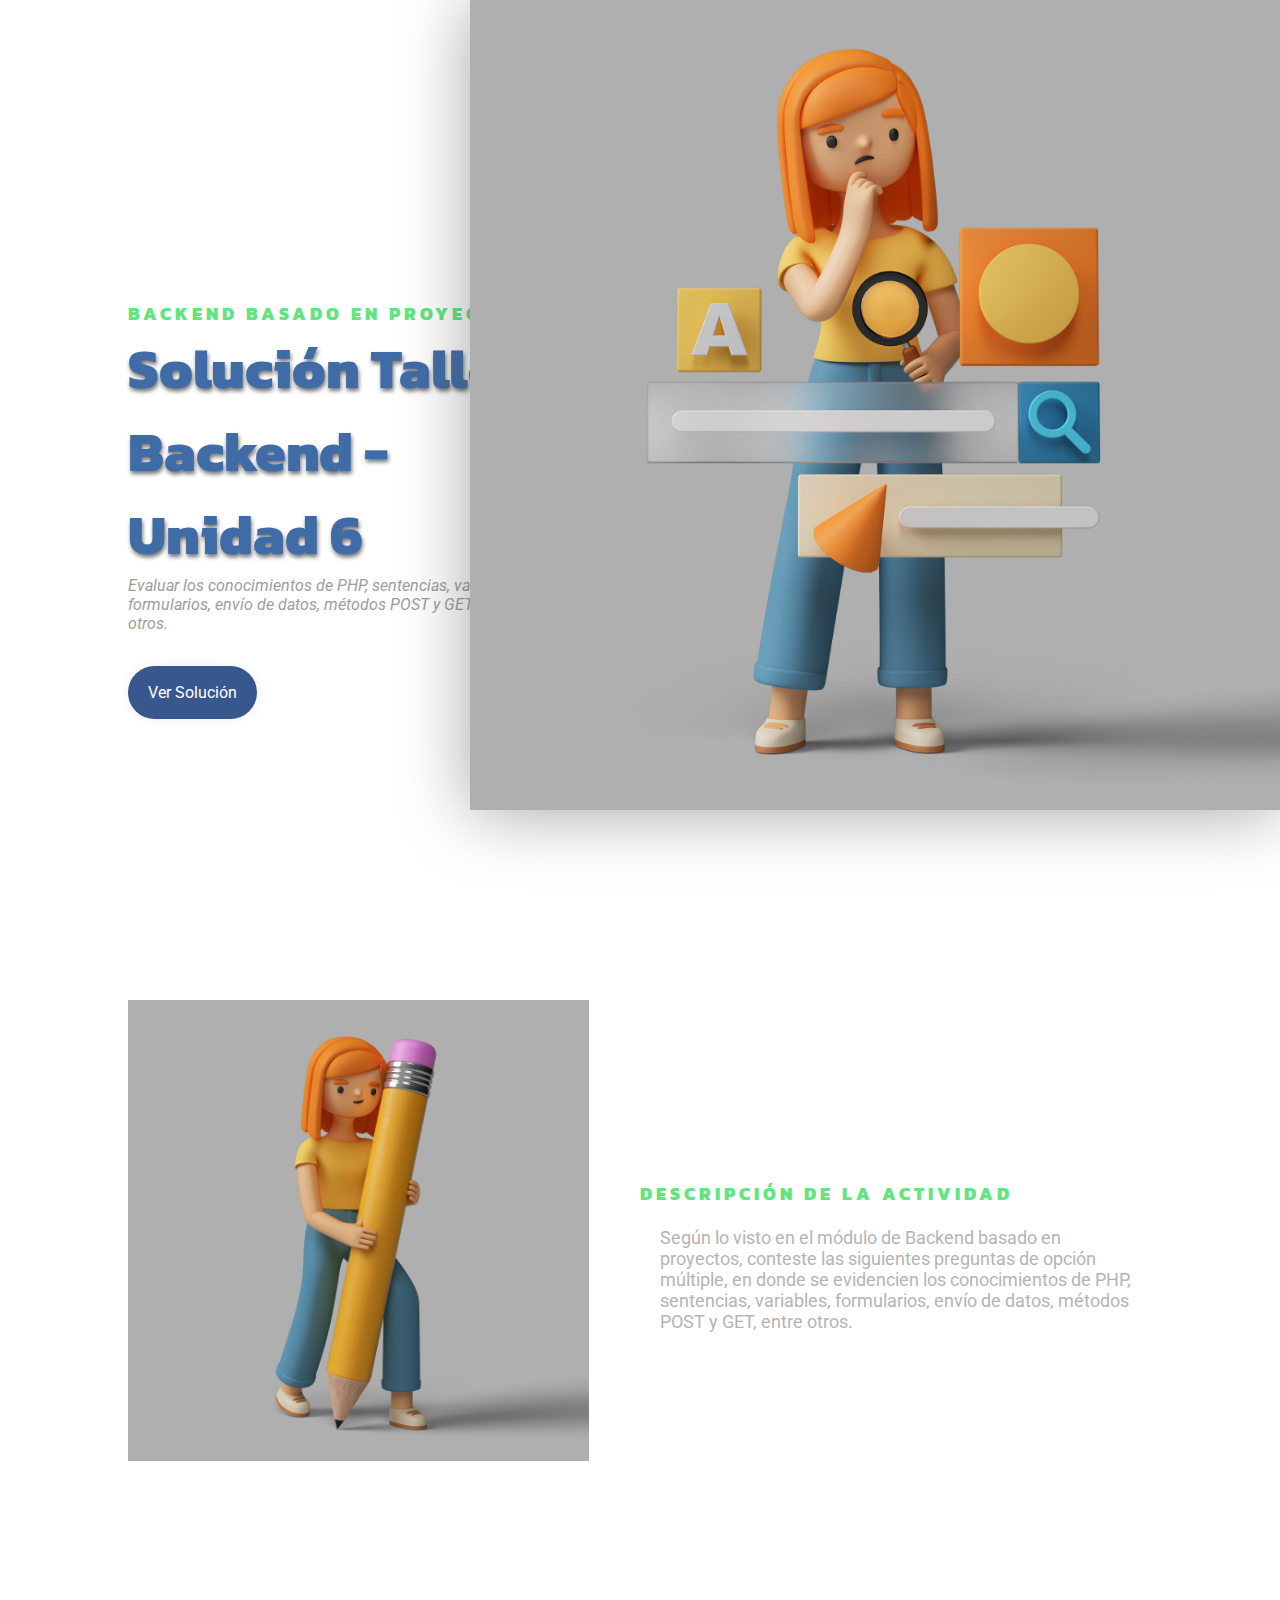
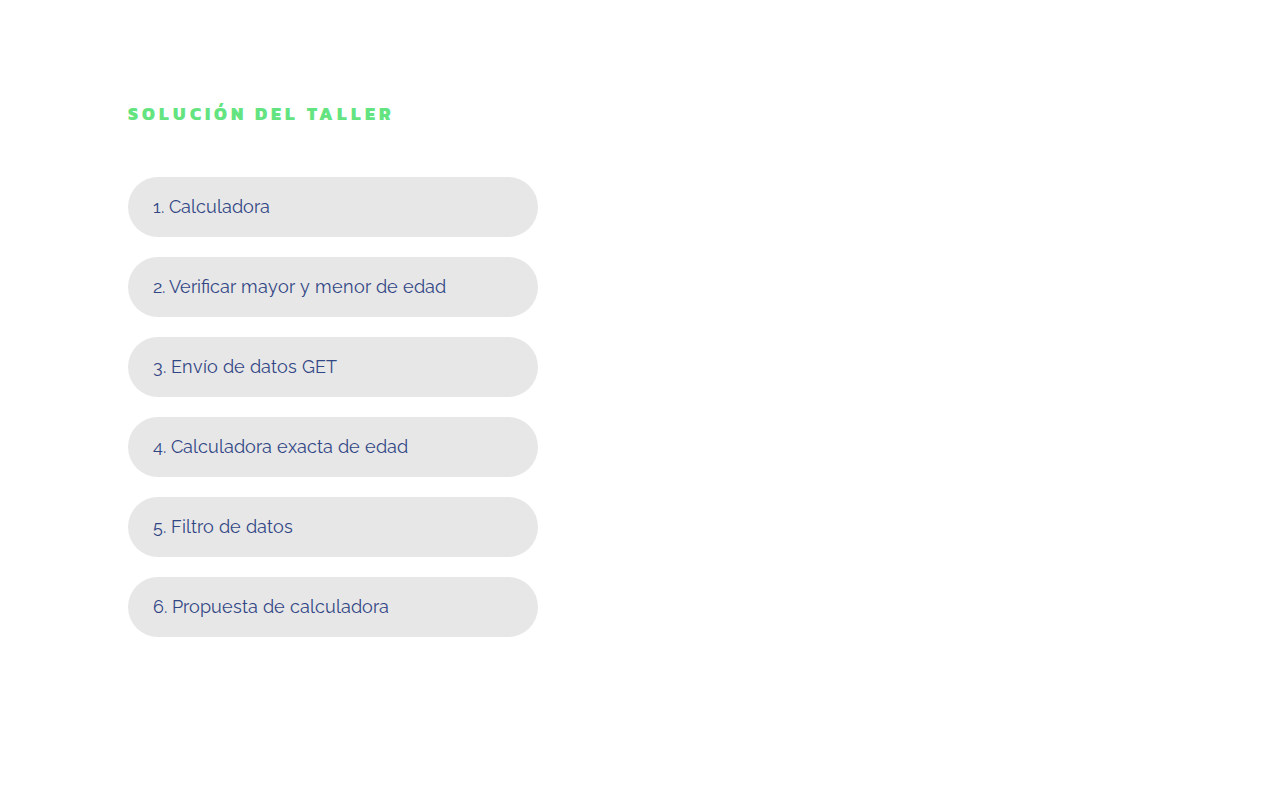
<file: index.html>
<!DOCTYPE html>
<html lang="es">

<head>
    <meta charset="UTF-8">
    <meta http-equiv="X-UA-Compatible" content="IE=edge">
    <meta name="author" content="Andrés Pineda">
    <meta name="viewport" content="width=device-width, initial-scale=1.0">
    <link rel="stylesheet" href="css/style.css">
    <title>Taller BackEnd</title>
</head>
<body>
    <header>
        <img class="illus" src="img/personaje.jpg" alt="mujer">
        <div class="header-contain">
            <div class="title">
                <h2>Backend basado en proyectos.</h2>
                <h1>Solución Taller Backend - Unidad 6</h1>
                <p>Evaluar los conocimientos de PHP, sentencias, variables, formularios, envío de datos, métodos
                    POST y GET, entre otros.
                </p>
                <a href="#section-respuestas">Ver Solución</a>
            </div>
        </div>
    </header>
    <section id="section-description">
        <div class="illustration">
            <img src="img/mujer_lapiz.jpg" alt="muñeco_lapiz">
        </div>
        <div class="descript">
            <h2>Descripción de la actividad</h2>
            <p>Según lo visto en el módulo de Backend basado en proyectos, conteste las siguientes preguntas
                de opción múltiple, en donde se evidencien los conocimientos de PHP, sentencias, variables,
                formularios, envío de datos, métodos POST y GET, entre otros.</p>
        </div>
    </section>

    <section id="section-respuestas">
        <div class="respuestas">
            <h2>Solución del taller</h2>
            <div class="ind">
                <a href="calculadora.html">1. Calculadora</a>
            </div>
            <div class="ind">
                <a href="mayor_menor.html">2. Verificar mayor y menor de edad</a>
            </div>
            <div class="ind">
                <a href="method_get.html">3. Envío de datos GET</a>
            </div>
            <div class="ind">
                <a href="edad_exacta.html">4. Calculadora exacta de edad</a>
            </div>
            <div class="ind">
                <a href="index.php">5. Filtro de datos</a>
            </div>
            <div class="ind">
                <a href="mi_calculadora.html">6. Propuesta de calculadora</a>
            </div>
        </div>
    </section>
</body>
</html>
</file>
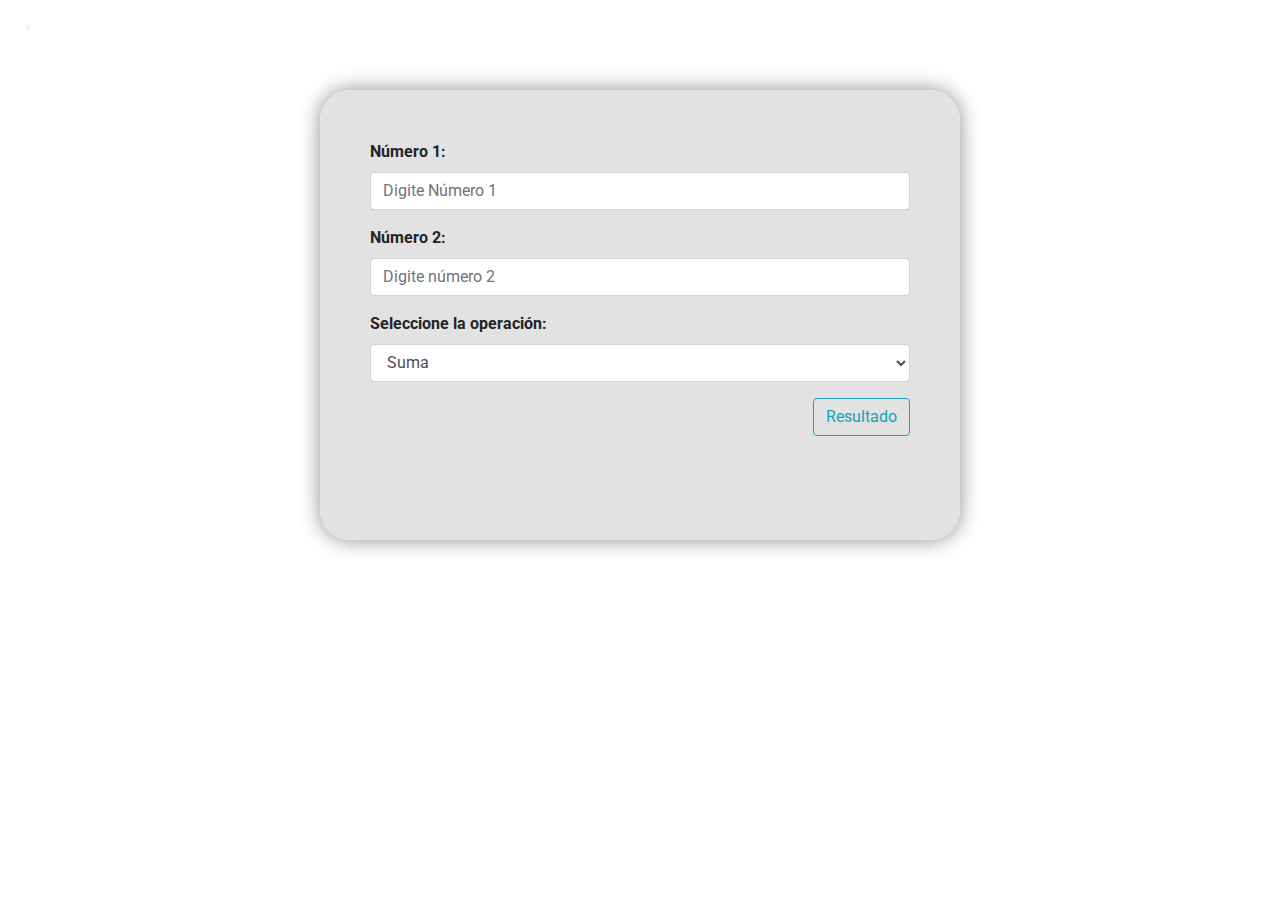
<file: calculadora.html>
<!DOCTYPE html>
<html lang="en">

<head>
    <meta charset="UTF-8">
    <meta http-equiv="X-UA-Compatible" content="IE=edge">
    <meta name="viewport" content="width=device-width, initial-scale=1.0">
    <!--CND BOOTSTARP-->
    <link rel="stylesheet" href="https://cdn.jsdelivr.net/npm/bootstrap@4.0.0/dist/css/bootstrap.min.css"
        integrity="sha384-Gn5384xqQ1aoWXA+058RXPxPg6fy4IWvTNh0E263XmFcJlSAwiGgFAW/dAiS6JXm" crossorigin="anonymous">
    <!--CND BOOTSTARP-->

    <link rel="stylesheet" href="css/style.css">
    <link rel="stylesheet" href="css/calculadora_1.css">

    <title>Calculadora</title>
</head>

<body>
    <a href="index.html#section-respuestas">
        <img class="home" src="img/logo.png" alt="home"></a>


    <div class="main-frame-cal">
        <form action="calculadora.php" method="POST">
            <div class="form-group">
                <label for="exampleFormControlInput1">Número 1:</label>
                <input type="number" name="n1" class="form-control" id="exampleFormControlInput1"
                    placeholder="Digite Número 1">
            </div>
            <div class="form-group">
                <label for="exampleFormControlInput2">Número 2:</label>
                <input type="number" name="n2" class="form-control" id="exampleFormControlInput2"
                    placeholder="Digite número 2">
            </div>
            <div class="form-group">
                <label for="exampleFormControlSelect1">Seleccione la operación:</label>
                <select class="form-control" name="tipo" id="exampleFormControlSelect1">
                    <option value="1">Suma</option>
                    <option value="2">Resta</option>
                    <option value="3">Multiplicación</option>
                    <option value="4">División</option>
                </select>
            </div>
            <button type="submit" name="operar" class="btn btn-outline-info">Resultado</button>
        </form>
</body>

</html>
</file>
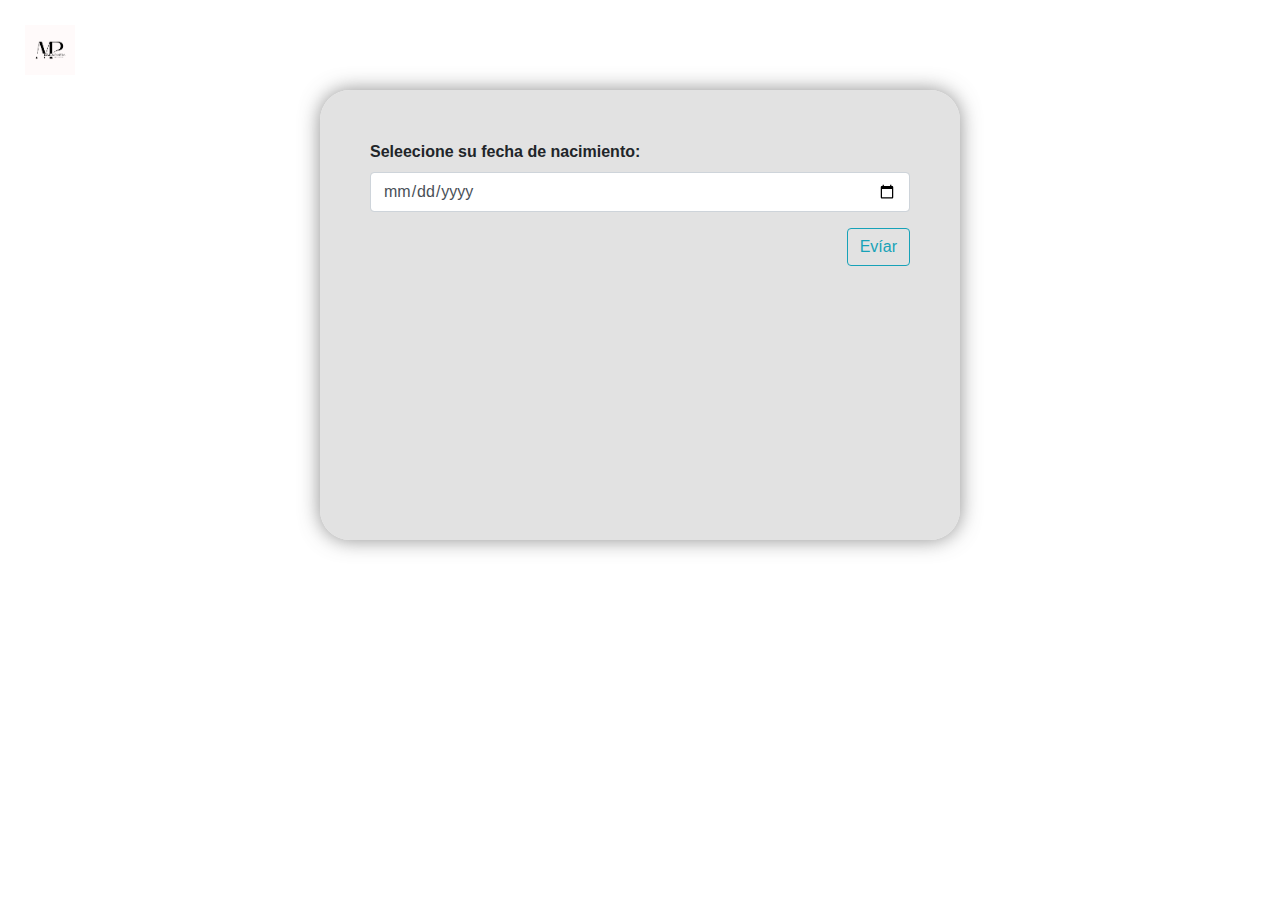
<file: edad_exacta.html>
<!DOCTYPE html>
<html lang="en">

<head>
    <meta charset="UTF-8">
    <meta http-equiv="X-UA-Compatible" content="IE=edge">
    <meta name="viewport" content="width=device-width, initial-scale=1.0">
    <!--CND BOOTSTARP-->
    <link rel="stylesheet" href="https://cdn.jsdelivr.net/npm/bootstrap@4.0.0/dist/css/bootstrap.min.css"
        integrity="sha384-Gn5384xqQ1aoWXA+058RXPxPg6fy4IWvTNh0E263XmFcJlSAwiGgFAW/dAiS6JXm" crossorigin="anonymous">
    <link rel="stylesheet" href="css/calculadora_edad_exacta.css">
    <title>Edad exacta</title>
</head>

<body>
    <a href="index.html#section-respuestas">
        <img class="home" src="img/maria.png" alt="logo_home"></a>

    <div class="main-frame-cal">
        <form action="edad_exacta.php" method="POST">
            <div class="form-group">
                <label for="exampleFormControlInput1">Seleecione su fecha de nacimiento:</label>
                <input type="date" name="f_n" class="form-control" id="exampleFormControlInput1">
            </div>
            <button type="submit" name="verificar" class="btn btn-outline-info">Evíar</button>
        </form>
</body>

</html>
</file>
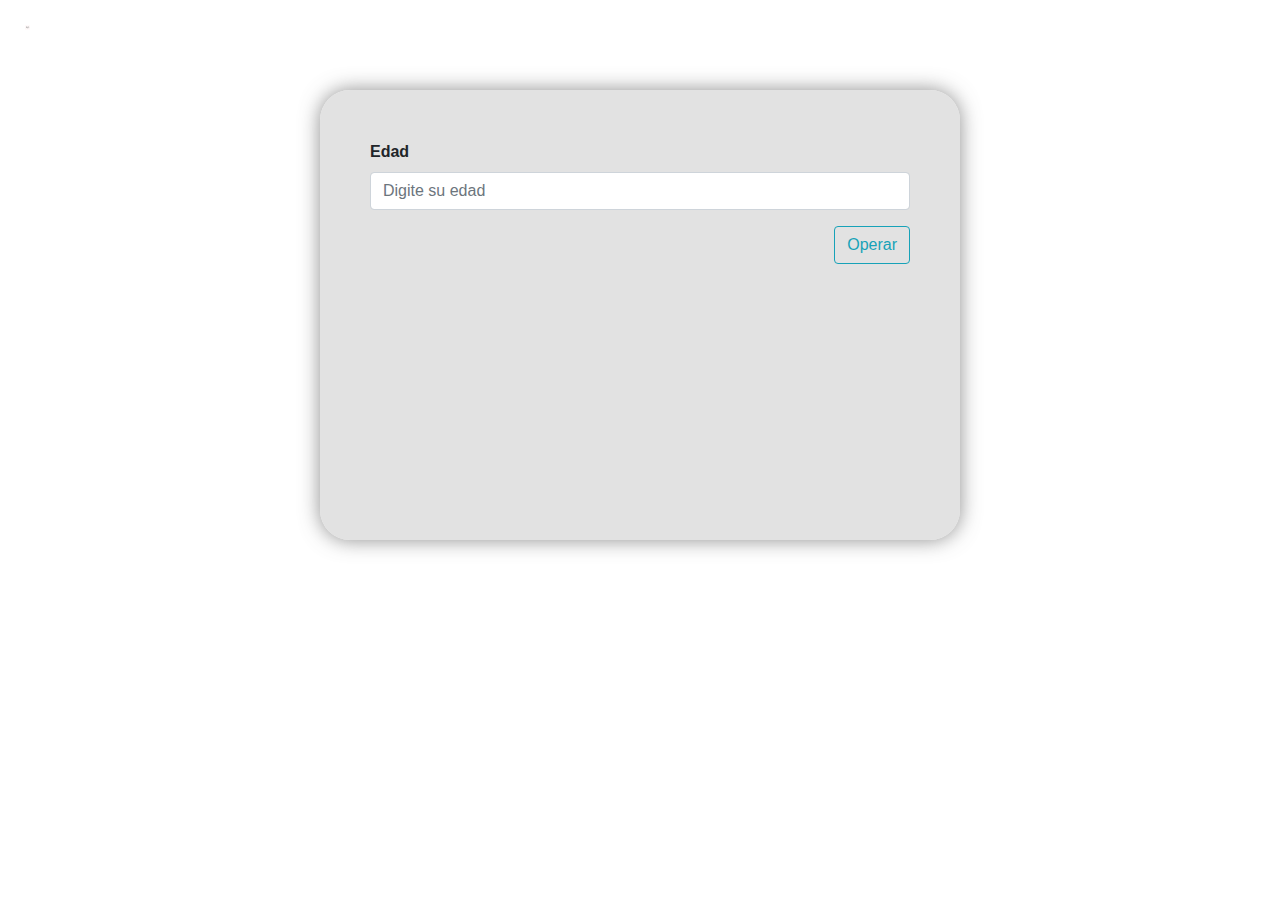
<file: mayor_menor.html>
<!DOCTYPE html>
<html lang="en">
<head>
    <meta charset="UTF-8">
    <meta http-equiv="X-UA-Compatible" content="IE=edge">
    <meta name="viewport" content="width=device-width, initial-scale=1.0">
    <!--CND BOOTSTARP-->
    <link rel="stylesheet" href="https://cdn.jsdelivr.net/npm/bootstrap@4.0.0/dist/css/bootstrap.min.css"
        integrity="sha384-Gn5384xqQ1aoWXA+058RXPxPg6fy4IWvTNh0E263XmFcJlSAwiGgFAW/dAiS6JXm" crossorigin="anonymous">
    <link rel="stylesheet" href="css/calculadora_edad.css">
    <title>Mayor o menor de edad</title>
</head>
<body>
    <a href="index.html#section-respuestas">
        <img class="home" src="img/maria.png" alt="logo_home"></a>
    <div class="main-frame-cal">
        <form action="mayor_menor.php" method="POST">
            <div class="form-group">
                <label for="exampleFormControlInput1">Edad</label>
                <input type="number" name="edad" class="form-control" id="exampleFormControlInput1"
                    placeholder="Digite su edad">
            </div>
            <button type="submit" name="verificar" class="btn btn-outline-info">Operar</button>
        </form>
</body>

</html>
</file>
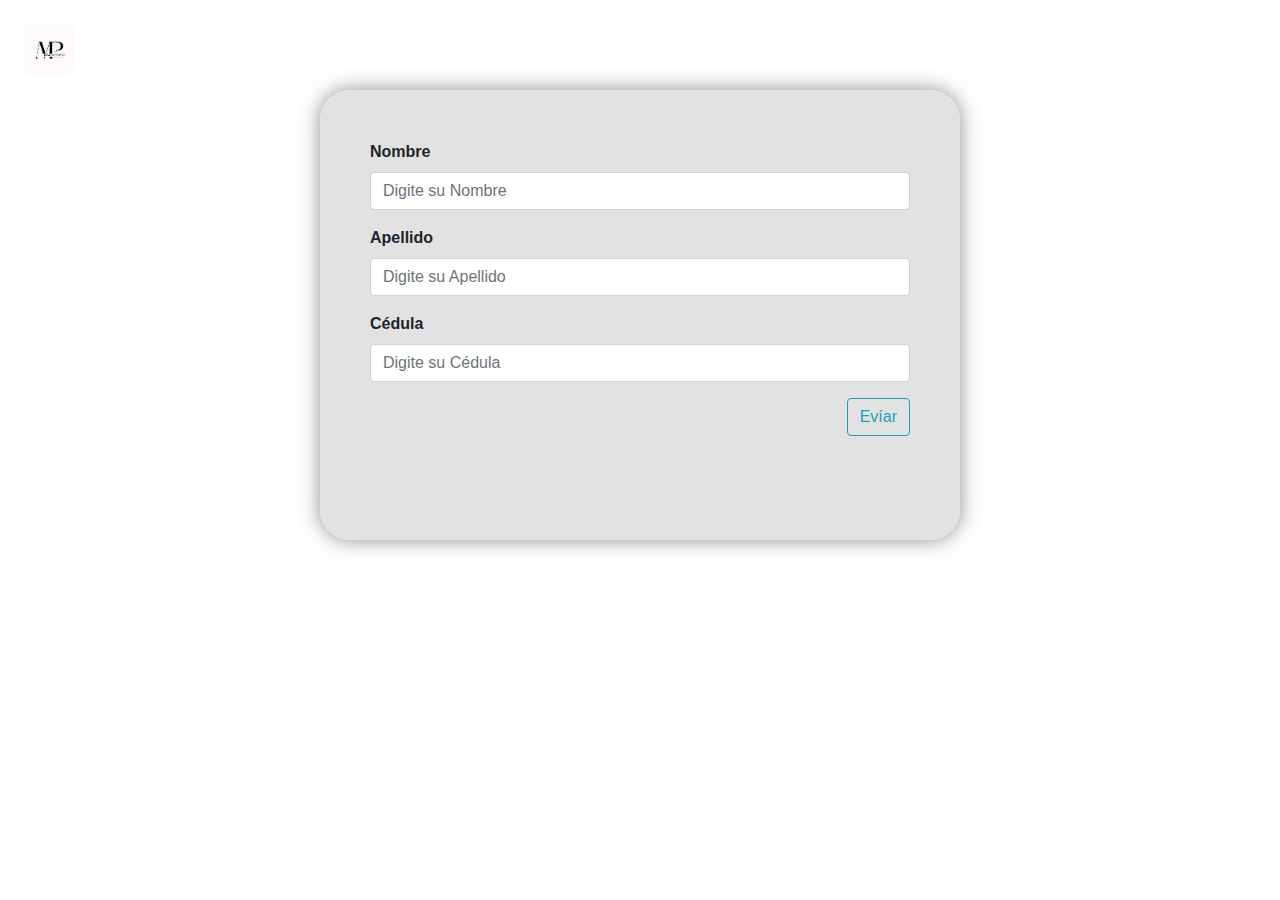
<file: method_get.html>
<!DOCTYPE html>
<html lang="en">

<head>
    <meta charset="UTF-8">
    <meta http-equiv="X-UA-Compatible" content="IE=edge">
    <meta name="viewport" content="width=device-width, initial-scale=1.0">
    <!--CND BOOTSTARP-->
    <link rel="stylesheet" href="https://cdn.jsdelivr.net/npm/bootstrap@4.0.0/dist/css/bootstrap.min.css"
        integrity="sha384-Gn5384xqQ1aoWXA+058RXPxPg6fy4IWvTNh0E263XmFcJlSAwiGgFAW/dAiS6JXm" crossorigin="anonymous">
    <link rel="stylesheet" href="css/calculadora_get1.css">
    <title>method get</title>
</head>

<body>
    <a href="index.html#section-respuestas">
        <img class="home" src="img/maria.png" alt="logo_home"></a>
    <div class="main-frame-cal">
        <form action="method_get.php" method="get">
            <div class="form-group">
                <label for="exampleFormControlInput1">Nombre</label>
                <input type="text" name="nombre" class="form-control" id="exampleFormControlInput1"
                    placeholder="Digite su Nombre">
            </div>
            <div class="form-group">
                <label for="exampleFormControlInput1">Apellido</label>
                <input type="text" name="apellido" class="form-control" id="exampleFormControlInput1"
                    placeholder="Digite su Apellido">
            </div>
            <div class="form-group">
                <label for="exampleFormControlInput1">Cédula</label>
                <input type="text" name="cc" class="form-control" id="exampleFormControlInput1"
                    placeholder="Digite su Cédula">
            </div>
            <button type="submit" name="verificar" class="btn btn-outline-info">Evíar</button>
        </form>
</body>

</html>
</file>
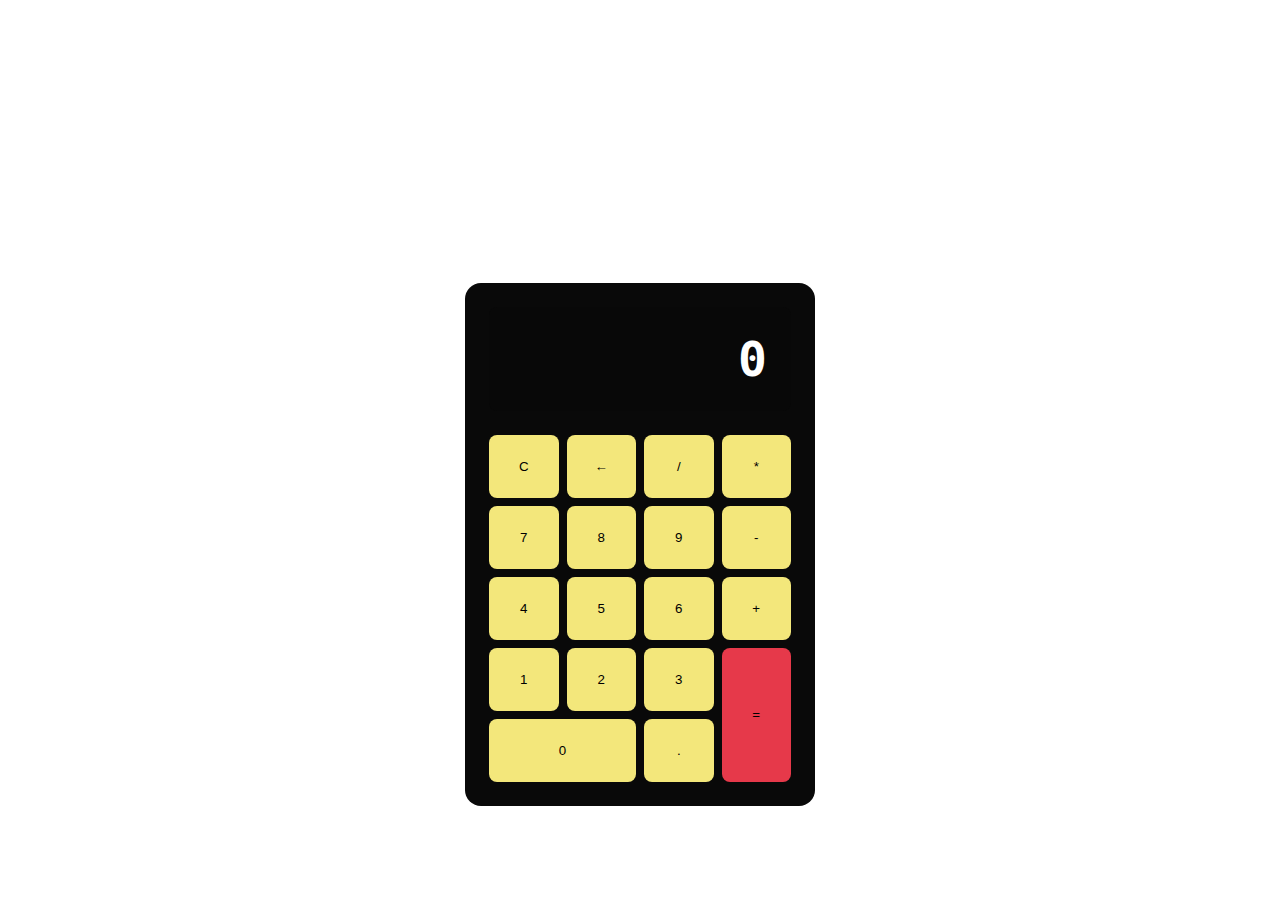
<file: mi_calculadora.html>
<!DOCTYPE html>
<html lang="es">
<head>
    <meta charset="UTF-8">
    <meta http-equiv="X-UA-Compatible" content="IE=edge">
    <meta name="viewport" content="width=device-width, initial-scale=1.0">
    <link rel="stylesheet" href="css/mi_calculadora.css">
    <title>Calculadora</title>

</head>
<body>
    <a href="index.html#section-respuestas"></a>
    <div class="calculadora">

        <div class="pantalla">0</div>

        <button id="c" class="btn">C</button>

        <button id="borrar" class="btn">←</button>

        <button class="btn">/</button>

        <button class="btn">*</button>

        <button class="btn">7</button>

        <button class="btn">8</button>

        <button class="btn">9</button>

        <button class="btn">-</button>

        <button class="btn">4</button>

        <button class="btn">5</button>

        <button class="btn">6</button>

        <button class="btn">+</button>

        <button class="btn">1</button>

        <button class="btn">2</button>

        <button class="btn">3</button>

        <button id="igual" class="btn">=</button>

        <button id="cero" class="btn">0</button>

        <button class="btn">.</button>

    </div>
    <script src="mi_calculadora.js"></script>

</body>

</html>
</file>
<file: css/style.css>
@import url('https://fonts.googleapis.com/css2?family=Kanit:ital,wght@0,700;0,800;1,600&family=Roboto:wght@100&display=swap');
@import url('https://fonts.googleapis.com/css2?family=Roboto&display=swap');
@import url('https://fonts.googleapis.com/css2?family=Raleway&display=swap');


* {
    border: 0;
    margin: 0;
    padding: 0;

}

header {
    width: 100%;
    height: 500px;
}

header .illus {
    position: absolute;
    top: 0;
    right: 0;
    height: 90%;
    filter: drop-shadow(0 2px 35px rgba(67, 67, 67, 0.481));
}

.header-contain {
    width: 80%;
    height: 500px;
    margin: 0px 10% 0px 10%;
}

/*Diseño de titulo*/
.header-contain .title {
    width: 40%;
    height: 100%;
    margin-top: 300px;
}

h2 {
    text-transform: uppercase;
    font-family: 'Kanit', sans-serif;
    font-weight: 800;
    letter-spacing: 4px;
    font-size: 18px;
    color: rgb(100, 228, 129);
}

.header-contain .title h1 {
    text-transform: capitalize;
    font-family: 'Kanit', sans-serif;
    font-size: 55px;
    text-shadow: 1px 3px 4px rgb(117, 117, 117);
    font-weight: 800;
    color: rgb(63, 108, 166);
}

.header-contain .title p {
    font-size: 16px;
    color: rgb(157, 157, 157);
    font-style: italic;
    font-family: 'Roboto', sans-serif;
    padding-bottom: 50px;
}

.header-contain .title a {
    padding: 17px 20px;
    background-color: rgb(56, 87, 141);
    border-radius: 50px;
    color: white;
    box-shadow: 0px 0px 15px -3px rgba(0, 0, 0, 0.1);
    font-family: 'Roboto', sans-serif;
    text-decoration: none;
    transition: all 1s;
}

.header-contain .title a:hover {
    background-color: rgb(52, 145, 78);
    transition: all 1s;
}

/*Sección de descripción*/

#section-description,
#section-respuestas {
    width: 80%;
    height: 500px;
    margin: 200px 10%;
    display: flex;
}

#section-description p {
    font-size: 18px;
    color: rgb(180, 180, 180);
    font-family: 'Roboto', sans-serif;
    padding: 20px;
}

#section-description .illustration,
#section-description .descript,
.respuestas {
    width: 50%;
    height: 100%;
}


#section-description .illustration img {
    width: 90%;
}

#section-description .descript {
    padding-top: 180px;
}

#section-respuestas .respuestas .ind {
    width: 80%;
    margin: 20px 0px;
    height: 60px;
    background-color: rgb(231, 231, 231);
    border-radius: 50px;
    transition: all 1s;
}

#section-respuestas .respuestas .ind a {
    font-family: 'Raleway', sans-serif;
    font-size: 18px;
    line-height: 60px;
    font-weight: 400;
    text-decoration: none;
    color: rgb(49, 70, 133);
    padding-left: 25px;
}

#section-respuestas .respuestas .ind:hover {
    box-shadow: 0px 0px 10px rgba(24, 139, 135, 0.97);
    transition: all 1s;
}

#section-respuestas h2 {
    padding-bottom: 30px;
}
</file>
<file: css/calculadora_1.css>
body{
    background: url("https://img.freepik.com/foto-gratis/fondo-futurista-abstracto-diseno-3d_1361-3532.jpg?w=900&t=st=1688688683~exp=1688689283~hmac=34743562f3fd1299c6b8e35d12e4c39b27fe1f2f422402f1887dec6e801f7b3e");
    background-size: cover;
    

}
.main-frame-cal{
    width: 50%;
    padding: 50px;
    height: 450px;
    border-radius: 30px;
    background-color: rgba(217, 217, 217, 0.759);
    box-shadow: 0px 0px 20px 0px rgba(110, 110, 110, 0.775);
    margin: 7% auto;
}
.main-frame-cal label{
    font-weight: bold;
}
button{
    float: right;
}
.home{
    position: absolute;
    top: 25px;
    left: 25px;
    width: 5px;
    height: 5px;;
}
</file>
<file: css/calculadora_edad_exacta.css>
body {
    background: url('https://img.freepik.com/foto-gratis/render-3d-fondo-tecnologia-red-lineas-puntos-conexion_1048-14613.jpg?t=st=1688759303~exp=1688759903~hmac=9ec71d4958987a684255c6dd6c35fe8e439c38fc9d25088765570e2e97b14200');
    background-size: cover;

}

.main-frame-cal {
    width: 50%;
    padding: 50px;
    height: 450px;
    border-radius: 30px;
    background-color: rgba(217, 217, 217, 0.759);
    box-shadow: 0px 0px 20px 0px rgba(110, 110, 110, 0.775);
    margin: 7% auto;
}

.main-frame-cal label {
    font-weight: bold;
}

button {
    float: right;
}

.home {
    position: absolute;
    top: 25px;
    left: 25px;
    width: 50px;
}
</file>
<file: css/calculadora_edad.css>
body {
    background: url("https://img.freepik.com/vector-gratis/fondo-negro-degradado-cubos_23-2149159610.jpg?w=740&t=st=1688788265~exp=1688788865~hmac=60009266a846275988a2cae8c9a97ee43c15191333485fe679dae8137d9cccfe");
    background-size: cover;
}
.main-frame-cal {
    width: 50%;
    padding: 50px;
    height: 450px;
    border-radius: 30px;
    background-color: rgba(217, 217, 217, 0.759);
    box-shadow: 0px 0px 20px 0px rgba(110, 110, 110, 0.775);
    margin: 7% auto;
}
.main-frame-cal label {
    font-weight: bold;
}
button {
    float: right;
}
.home {
    position: absolute;
    top: 25px;
    left: 25px;
    width: 5px;
    height: 5px;
}
</file>
<file: css/calculadora_get1.css>
body {
    background:url('https://img.freepik.com/foto-gratis/fondo-abstracto-bloques-voronoi-extruidos-muro-corporativo-limpio-luz-minima-ilustracion-superficie-geometrica-3d-desplazamiento-elementos-poligonales_1217-2503.jpg?w=826&t=st=1688843269~exp=1688843869~hmac=ec06e2d2df80283cf5d05ab15b9ad82b94309a0a9a3b569e52585c3984f1f39c');
    background-size: cover;
}
.main-frame-cal {
    width: 50%;
    padding: 50px;
    height: 450px;
    border-radius: 30px;
    background-color: rgba(217, 217, 217, 0.759);
    box-shadow: 0px 0px 20px 0px rgba(110, 110, 110, 0.775);
    margin: 7% auto;
}
.main-frame-cal label {
    font-weight: bold;
}
button {
    float: right;
}
.home {
    position: absolute;
    top: 25px;
    left: 25px;
    width: 50px;
}
</file>
<file: css/mi_calculadora.css>
* {
    margin: 0;
    padding: 0;
    box-sizing: border-box;
    font-family: sans-serif;
}

body {
    min-height: 100vh;
    background: url("https://img.freepik.com/vector-gratis/fondo-negro-degradado-cubos_23-2149197763.jpg?w=740&t=st=1688772441~exp=1688773041~hmac=9485ac97974e115d606693f2b05fe9bb480b53630c8f3552717ed1738870544a");
    display: grid;
    place-items: center;
}

.calculadora {
    background-color: #090909;
    color: white;
    width: 350px;
    max-width: 100%;
    padding: 1.5rem;
    border-radius: 1rem;
    display: grid;
    grid-template-columns: repeat(4, 1fr);
    gap: .5rem;
}

.pantalla {
    grid-column: 1 / -1;
    background-color: #080808;
    padding: 1.5rem;
    font-size: 3rem;
    text-align: right;
    border-radius: .5rem;
    margin-bottom: 1rem;
    font-family: monospace;
    font-weight: 600;
    
}

.btn {
    background-color: #f3e77b;;
    color: black;
    border: 1px;
    padding: 1.5rem .5rem;
    display: flex;
    justify-content: center;
    align-items: center;
    border-radius: .5rem;
    cursor: pointer;
}

.btn:hover {
    background-color: #ed8c37;
}

#cero {
    grid-column: span 2;
}

#igual {
    grid-row: span 2;
    background-color: #e6394a;
}

#igual:hover {
    background-color: #e65766;
}
</file>
